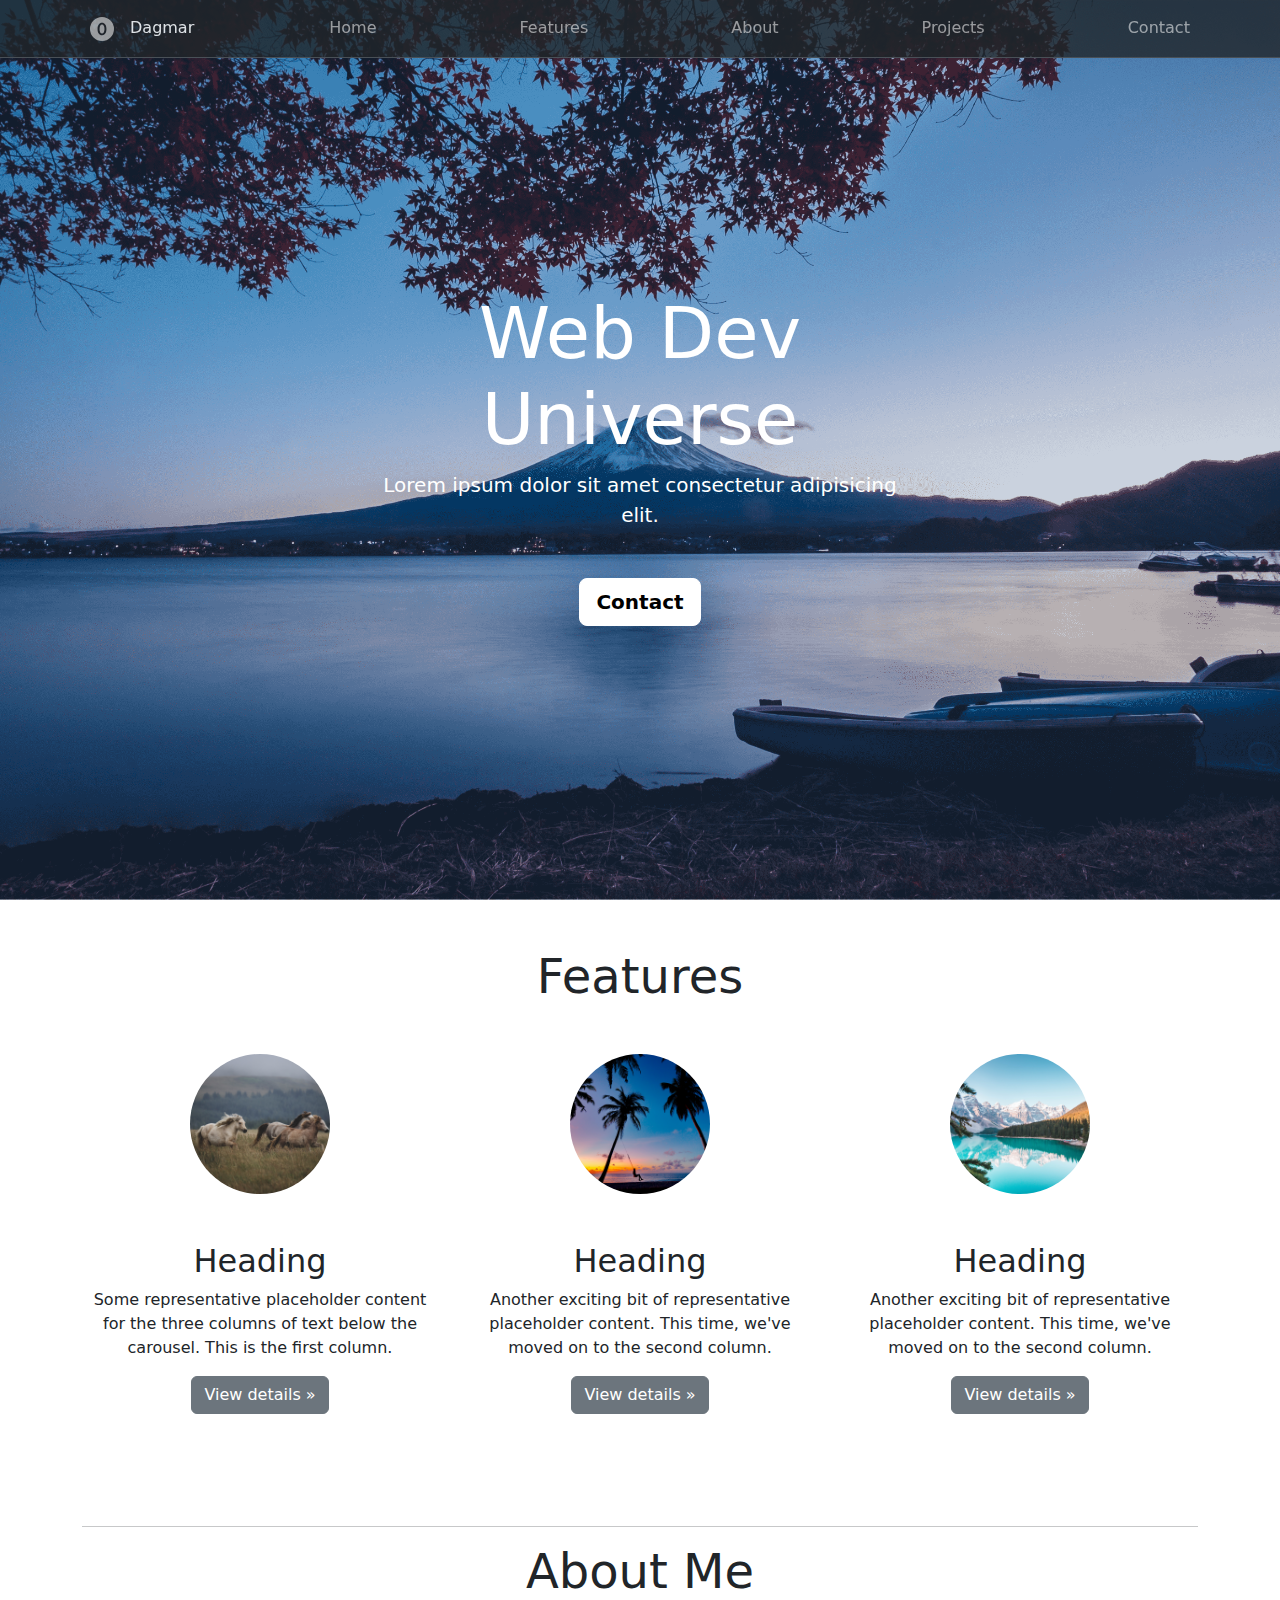
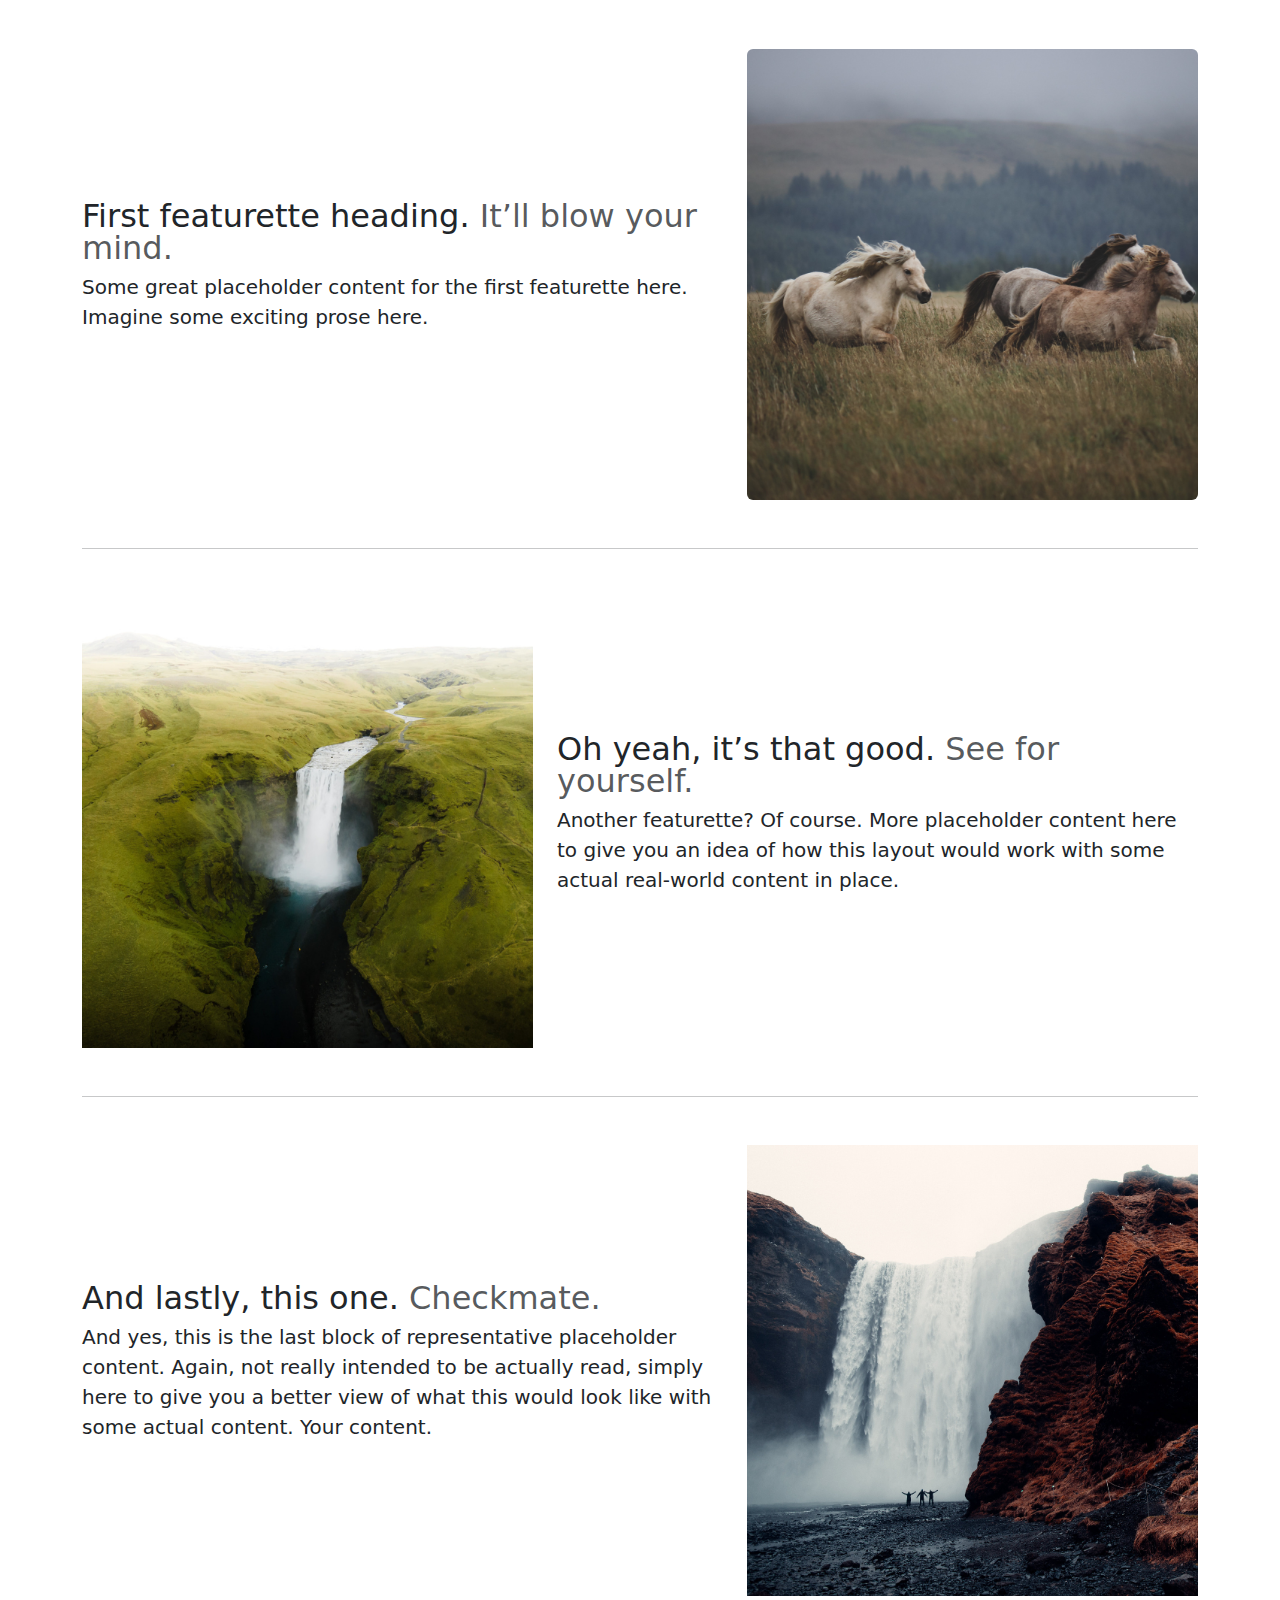
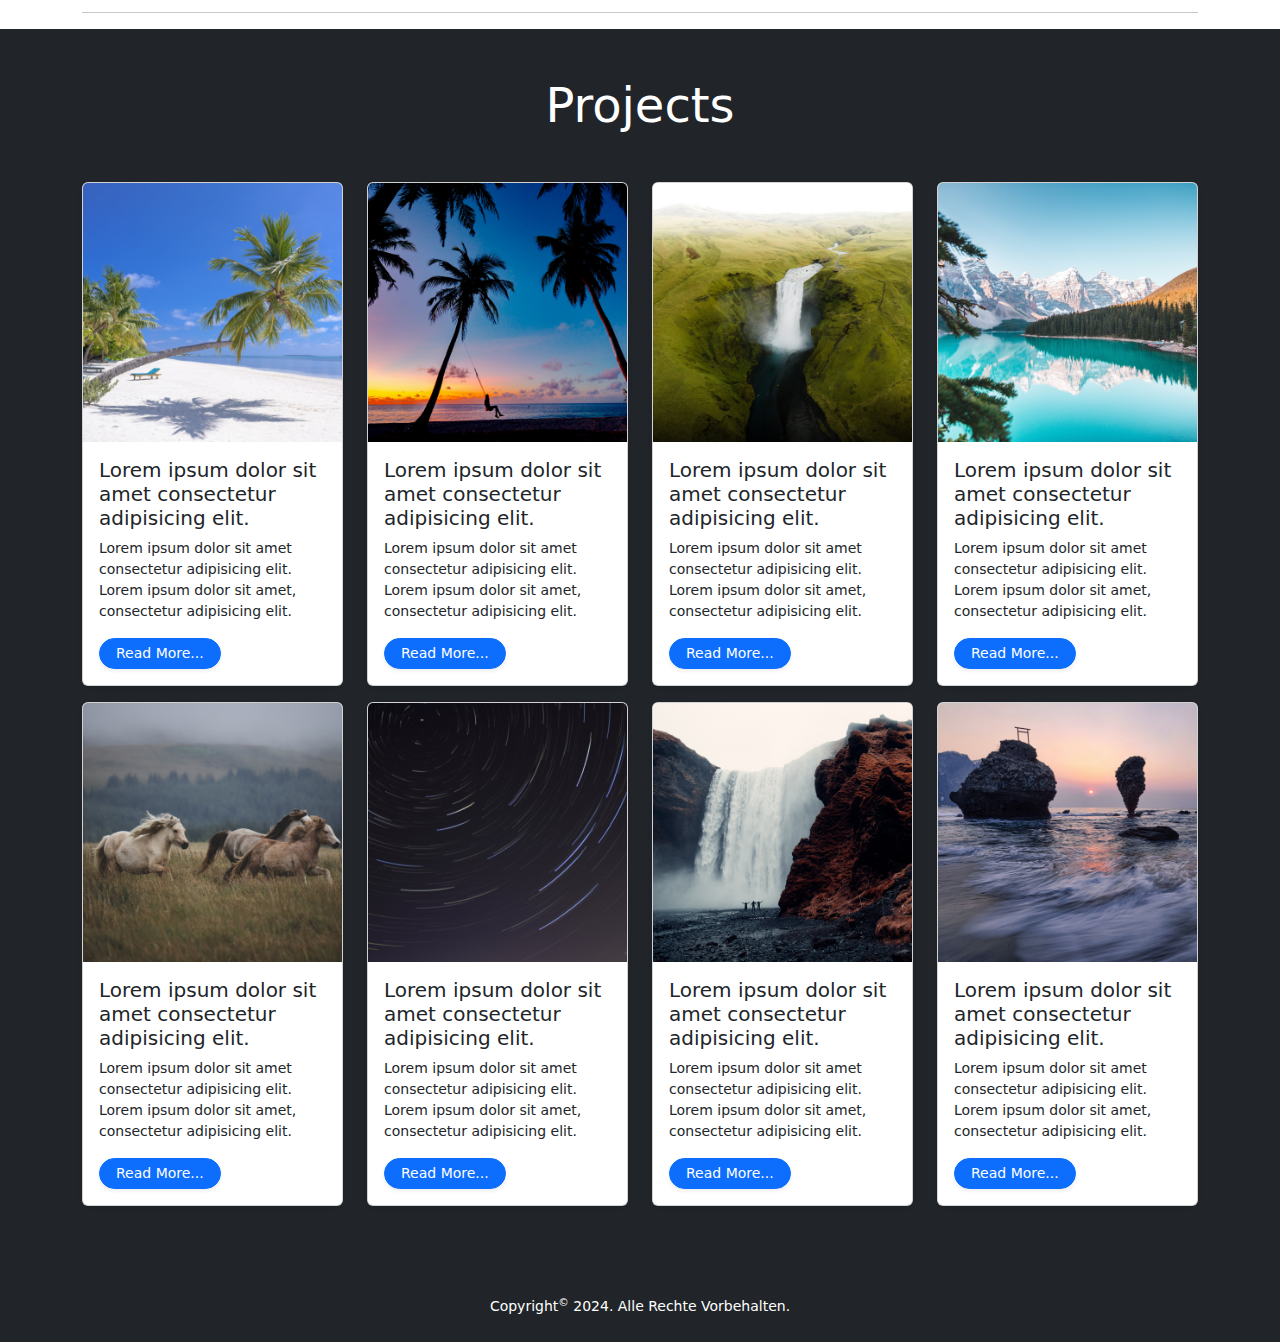
<file: index.html>
<!DOCTYPE html>
<html lang="en">
<head>
    <meta charset="UTF-8">
    <meta name="viewport" content="width=device-width, initial-scale=1.0">
    
    <!-- CSS von Bootstrap CDN -->
    <link href="https://cdn.jsdelivr.net/npm/bootstrap@5.3.3/dist/css/bootstrap.min.css"
        rel="stylesheet"
        integrity="sha384-QWTKZyjpPEjISv5WaRU9OFeRpok6YctnYmDr5pNlyT2bRjXh0JMhjY6hW+ALEwIH"
        crossorigin="anonymous">

    <!-- JavaScript von Bootstrap CDN  (möglichkeit 2 mit "defer")-->
    <script defer src="https://cdn.jsdelivr.net/npm/bootstrap@5.3.3/dist/js/bootstrap.bundle.min.js"
        integrity="sha384-YvpcrYf0tY3lHB60NNkmXc5s9fDVZLESaAA55NDzOxhy9GkcIdslK1eN7N6jIeHz"
        crossorigin="anonymous"></script>

    
        <link rel="stylesheet" href="./style.css">
    <title>Bootstrap Template</title>
</head>
<body>
    
    <header>
        <!-- Navigation -->
        <nav class="navbar navbar-expand-md bg-dark fixed-top border-bottom blured"
            style="--bs-bg-opacity: 0.8" data-bs-theme="dark">
            <div class="container">
                <a class="navbar-brand d-md-none d-flex align-items-center" href="#">
                    <svg xmlns="http://www.w3.org/2000/svg" width="24" height="24"
                        fill="currentColor" class="bi bi-0-circle-fill me-2" viewBox="0 0 16 16">
                        <path
                            d="M8 4.951c-1.008 0-1.629 1.09-1.629 2.895v.31c0 1.81.627 2.895 1.629 2.895s1.623-1.09 1.623-2.895v-.31c0-1.8-.621-2.895-1.623-2.895" />
                        <path
                            d="M16 8A8 8 0 1 1 0 8a8 8 0 0 1 16 0m-8.012 4.158c1.858 0 2.96-1.582 2.96-3.99V7.84c0-2.426-1.079-3.996-2.936-3.996-1.864 0-2.965 1.588-2.965 3.996v.328c0 2.42 1.09 3.99 2.941 3.99" />
                    </svg>
                    Dagmar
                </a>
                <button class="navbar-toggler" type="button" data-bs-toggle="offcanvas"
                    data-bs-target="#offcanvas" aria-controls="offcanvas"
                    aria-label="Toggle navigation">
                    <span class="navbar-toggler-icon"></span>
                </button>
                <div class="offcanvas offcanvas-end" tabindex="-1" id="offcanvas"
                    aria-labelledby="offcanvasLabel">
                    <div class="offcanvas-header">
                        <h5 class="offcanvas-title d-flex" id="offcanvasLabel"><a class="nav-link"
                                href="#">
                                <svg xmlns="http://www.w3.org/2000/svg" width="24" height="24"
                                    fill="currentColor" class="bi bi-0-circle-fill me-2 "
                                    viewBox="0 0 16 16">
                                    <path
                                        d="M8 4.951c-1.008 0-1.629 1.09-1.629 2.895v.31c0 1.81.627 2.895 1.629 2.895s1.623-1.09 1.623-2.895v-.31c0-1.8-.621-2.895-1.623-2.895" />
                                    <path
                                        d="M16 8A8 8 0 1 1 0 8a8 8 0 0 1 16 0m-8.012 4.158c1.858 0 2.96-1.582 2.96-3.99V7.84c0-2.426-1.079-3.996-2.936-3.996-1.864 0-2.965 1.588-2.965 3.996v.328c0 2.42 1.09 3.99 2.941 3.99" />
                                </svg>
                            </a>Dagmar</h5>
                        <button type="button" class="btn-close" data-bs-dismiss="offcanvas"
                            aria-label="Close"></button>
                    </div>
                    <div class="offcanvas-body">
                        <ul class="navbar-nav flex-grow-1 justify-content-between">
                            <li class="nav-item d-md-flex align-items-center d-none"><a class="nav-link"
                                href="#">
                                <svg xmlns="http://www.w3.org/2000/svg" width="24" height="24"
                                    fill="currentColor" class="bi bi-0-circle-fill me-2 "
                                    viewBox="0 0 16 16">
                                    <path
                                        d="M8 4.951c-1.008 0-1.629 1.09-1.629 2.895v.31c0 1.81.627 2.895 1.629 2.895s1.623-1.09 1.623-2.895v-.31c0-1.8-.621-2.895-1.623-2.895" />
                                    <path
                                        d="M16 8A8 8 0 1 1 0 8a8 8 0 0 1 16 0m-8.012 4.158c1.858 0 2.96-1.582 2.96-3.99V7.84c0-2.426-1.079-3.996-2.936-3.996-1.864 0-2.965 1.588-2.965 3.996v.328c0 2.42 1.09 3.99 2.941 3.99" />
                                </svg>
                            </a>Dagmar</li>
                            <li class="nav-item"><a class="nav-link" href="#">Home</a></li>
                            <li class="nav-item"><a class="nav-link" href="#">Features</a></li>
                            <li class="nav-item"><a class="nav-link" href="#">About</a></li>
                            <li class="nav-item"><a class="nav-link" href="#">Projects</a></li>
                            <li class="nav-item"><a class="nav-link" href="#">Contact</a></li>

                        </ul>
                    </div>
                </div>
            </div>
        </nav>
        
    </header>

    <main>
        <!-- Hero Section -->
        <section class="hero-section pt-5 d-flex  vh-100 p-3 mx-auto flex-column align-items-center justify-content-center mb-5">
            <div class="container ">
                <div class="row justify-content-center ">
                    <div class="col-md-6">
                        <div class="banner-content text-center text-white my-5 py-5 "
                        style="--bs-bg-opacity: 0.1">
                        <h1 class="display-2 ">Web Dev Universe</h1>
                        <p class="lead mb-5">
                            Lorem ipsum dolor sit amet consectetur adipisicing elit.
                        </p>
                        <p class="lead" data-bs-toggle="modal" data-bs-target="#subscribe-modal">
                            <a href="#" class="btn btn-lg btn-light fw-bold border-white bg-white">Contact</a>
                        </p>

                        </div>
                    </div>
                </div>
            </div>
        </section>
         <!-- Hero Section -->

         <!-- Three columns of text below the carousel -->
        <section class="container mb-5">
            <h2 class="text-center mb-5 display-5 ">Features</h2>
            
        <div class="row">
            <div class="col-lg-4 text-center mb-5">

            <!-- <svg class="bd-placeholder-img rounded-circle" width="140" height="140" xmlns="http://www.w3.org/2000/svg" role="img" aria-label="Placeholder" preserveAspectRatio="xMidYMid slice" focusable="false"><title>Placeholder</title><rect width="100%" height="100%" fill="var(--bs-secondary-color)"/></svg> -->
            
            <img class="rounded-circle mb-5" src="./images/1.png" alt="pferde" width="140" height="140">

            <h2 class="fw-normal">Heading</h2>
            <p>Some representative placeholder content for the three columns of text below the carousel. This is the first column.</p>
            <p><a class="btn btn-secondary" href="#">View details &raquo;</a></p>
            </div><!-- /.col-lg-4 -->

            <div class="col-lg-4 text-center mb-5">

            <!-- <svg class="bd-placeholder-img rounded-circle" width="140" height="140" xmlns="http://www.w3.org/2000/svg" role="img" aria-label="Placeholder" preserveAspectRatio="xMidYMid slice" focusable="false"><title>Placeholder</title><rect width="100%" height="100%" fill="var(--bs-secondary-color)"/></svg> -->
            <img class="rounded-circle mb-5" src="./images/4.png" alt="pferde" width="140" height="140">
            
            <h2 class="fw-normal">Heading</h2>
            <p>Another exciting bit of representative placeholder content. This time, we've moved on to the second column.</p>
            <p><a class="btn btn-secondary" href="#">View details &raquo;</a></p>
            </div><!-- /.col-lg-4 -->

            <div class="col-lg-4 text-center mb-5">
            
            <!-- <svg class="bd-placeholder-img rounded-circle" width="140" height="140" xmlns="http://www.w3.org/2000/svg" role="img" aria-label="Placeholder" preserveAspectRatio="xMidYMid slice" focusable="false"><title>Placeholder</title><rect width="100%" height="100%" fill="var(--bs-secondary-color)"/></svg> -->
            <img class="rounded-circle mb-5" src="./images/6.png" alt="pferde" width="140" height="140">
            <h2 class="fw-normal">Heading</h2>
            <p>Another exciting bit of representative placeholder content. This time, we've moved on to the second column.</p>
            <p><a class="btn btn-secondary" href="#">View details &raquo;</a></p>
            </div><!-- /.col-lg-4 -->
        </div><!-- /.row -->   
        </section>

        <section class="container">
            <!-- START THE FEATURETTES About me bei Aretas-->

        <hr class="featurette-divider ">
        <h2 class="text-center mb-5 display-5 ">About Me</h2>

        <div class="row featurette align-items-center">
        <div class="col-md-7">

            <h2 class="featurette-heading fw-normal lh-1">First featurette heading. <span class="text-body-secondary">It’ll blow your mind.</span></h2>
            <p class="lead">Some great placeholder content for the first featurette here. Imagine some exciting prose here.</p>
        </div>
        <div class="col-md-5">
            <!-- <svg class="bd-placeholder-img bd-placeholder-img-lg featurette-image img-fluid mx-auto" width="500" height="500" xmlns="http://www.w3.org/2000/svg" role="img" aria-label="Placeholder: 500x500" preserveAspectRatio="xMidYMid slice" focusable="false"><title>Placeholder</title><rect width="100%" height="100%" fill="var(--bs-secondary-bg)"/><text x="50%" y="50%" fill="var(--bs-secondary-color)" dy=".3em">500x500</text></svg> -->
            <img class="img-fluid mx-auto rounded" src="./images/1.png" alt="pferde" width="500" height="500">
        </div>
        </div>

        <hr class=" my-5">
        <!-- <h2 class="text-center mb-5 display-5 ">About Me</h2> -->

        <div class="row featurette align-items-center">
        <div class="col-md-7 order-md-2">
            <h2 class="featurette-heading fw-normal lh-1">Oh yeah, it’s that good. <span class="text-body-secondary">See for yourself.</span></h2>
            <p class="lead">Another featurette? Of course. More placeholder content here to give you an idea of how this layout would work with some actual real-world content in place.</p>
        </div>
        <div class="col-md-5 order-md-1">
            <!-- <svg class="bd-placeholder-img bd-placeholder-img-lg featurette-image img-fluid mx-auto" width="500" height="500" xmlns="http://www.w3.org/2000/svg" role="img" aria-label="Placeholder: 500x500" preserveAspectRatio="xMidYMid slice" focusable="false"><title>Placeholder</title><rect width="100%" height="100%" fill="var(--bs-secondary-bg)"/><text x="50%" y="50%" fill="var(--bs-secondary-color)" dy=".3em">500x500</text></svg> -->
            <img class="img-fluid mx-auto" src="./images/5.png" alt="pferde" width="500" height="500">
        </div>
        </div>

        <hr class="my-5">
        <!-- <h2 class="text-center mb-5 display-5 ">About Me</h2> -->

        <div class="row featurette align-items-center">
        <div class="col-md-7">
            <h2 class="featurette-heading fw-normal lh-1">And lastly, this one. <span class="text-body-secondary">Checkmate.</span></h2>
            <p class="lead">And yes, this is the last block of representative placeholder content. Again, not really intended to be actually read, simply here to give you a better view of what this would look like with some actual content. Your content.</p>
        </div>
        <div class="col-md-5">
            <!-- <svg class="bd-placeholder-img bd-placeholder-img-lg featurette-image img-fluid mx-auto" width="500" height="500" xmlns="http://www.w3.org/2000/svg" role="img" aria-label="Placeholder: 500x500" preserveAspectRatio="xMidYMid slice" focusable="false"><title>Placeholder</title><rect width="100%" height="100%" fill="var(--bs-secondary-bg)"/><text x="50%" y="50%" fill="var(--bs-secondary-color)" dy=".3em">500x500</text></svg> -->
            <img class="img-fluid mx-auto" src="./images/3.png" alt="pferde" width="500" height="500">
        </div>
        </div>

        <hr class="featurette-divider">

        <!-- /END THE FEATURETTES -->
        </section>

        <!--  Project section -->
       
            
            <!-- Posts section -->
            <section class="home-posts py-5 bg-dark" id="projects">
                <h2 class="display-5 text-center mb-5 text-white"> Projects</h2>
                <div class="container">
        
                <div class="row row-cols-sm-1 row-cols-md-3 row-cols-lg-4">
                    <div class="col">
                    <div class="card shadow-sm mb-3">
                        <img src="./images/7.png" class="card-img-top" alt="Post Image" />
                        <div class="card-body">
                        <h3 class="fs-5">
                            Lorem ipsum dolor sit amet consectetur adipisicing elit.
                        </h3>
                        <p class="small fw-light">
                            Lorem ipsum dolor sit amet consectetur adipisicing elit. Lorem
                            ipsum dolor sit amet, consectetur adipisicing elit.
                        </p>
                        <a class="btn btn-primary btn-sm rounded-pill shadow-sm px-3">
                            Read More...</a>
                        </div>
                    </div>
                    </div>
                    <div class="col">
                    <div class="card shadow-sm mb-3">
                        <img src="./images/4.png" class="card-img-top" alt="Post Image" />
                        <div class="card-body">
                        <h3 class="fs-5">
                            Lorem ipsum dolor sit amet consectetur adipisicing elit.
                        </h3>
                        <p class="small fw-light">
                            Lorem ipsum dolor sit amet consectetur adipisicing elit. Lorem
                            ipsum dolor sit amet, consectetur adipisicing elit.
                        </p>
                        <a class="btn btn-primary btn-sm rounded-pill shadow-sm px-3">
                            Read More...</a>
                        </div>
                    </div>
                    </div>
                    <div class="col">
                    <div class="card shadow-sm mb-3">
                        <img src="./images/5.png" class="card-img-top" alt="Post Image" />
                        <div class="card-body">
                        <h3 class="fs-5">
                            Lorem ipsum dolor sit amet consectetur adipisicing elit.
                        </h3>
                        <p class="small fw-light">
                            Lorem ipsum dolor sit amet consectetur adipisicing elit. Lorem
                            ipsum dolor sit amet, consectetur adipisicing elit.
                        </p>
                        <a class="btn btn-primary btn-sm rounded-pill shadow-sm px-3">
                            Read More...</a>
                        </div>
                    </div>
                    </div>
                    <div class="col">
                    <div class="card shadow-sm mb-3">
                        <img src="./images/6.png" class="card-img-top" alt="Post Image" />
                        <div class="card-body">
                        <h3 class="fs-5">
                            Lorem ipsum dolor sit amet consectetur adipisicing elit.
                        </h3>
                        <p class="small fw-light">
                            Lorem ipsum dolor sit amet consectetur adipisicing elit. Lorem
                            ipsum dolor sit amet, consectetur adipisicing elit.
                        </p>
                        <a class="btn btn-primary btn-sm rounded-pill shadow-sm px-3">
                            Read More...</a>
                        </div>
                    </div>
                    </div>
                    <div class="col">
                    <div class="card shadow-sm mb-3">
                        <img src="./images/1.png" class="card-img-top" alt="Post Image" />
                        <div class="card-body">
                        <h3 class="fs-5">
                            Lorem ipsum dolor sit amet consectetur adipisicing elit.
                        </h3>
                        <p class="small fw-light">
                            Lorem ipsum dolor sit amet consectetur adipisicing elit. Lorem
                            ipsum dolor sit amet, consectetur adipisicing elit.
                        </p>
                        <a class="btn btn-primary btn-sm rounded-pill shadow-sm px-3">
                            Read More...</a>
                        </div>
                    </div>
                    </div>
                    <div class="col">
                    <div class="card shadow-sm mb-3">
                        <img src="./images/2.png" class="card-img-top" alt="Post Image" />
                        <div class="card-body">
                        <h3 class="fs-5">
                            Lorem ipsum dolor sit amet consectetur adipisicing elit.
                        </h3>
                        <p class="small fw-light">
                            Lorem ipsum dolor sit amet consectetur adipisicing elit. Lorem
                            ipsum dolor sit amet, consectetur adipisicing elit.
                        </p>
                        <a class="btn btn-primary btn-sm rounded-pill shadow-sm px-3">
                            Read More...</a>
                        </div>
                    </div>
                    </div>
                    <div class="col">
                    <div class="card shadow-sm mb-3">
                        <img src="./images/3.png" class="card-img-top" alt="Post Image" />
                        <div class="card-body">
                        <h3 class="fs-5">
                            Lorem ipsum dolor sit amet consectetur adipisicing elit.
                        </h3>
                        <p class="small fw-light">
                            Lorem ipsum dolor sit amet consectetur adipisicing elit. Lorem
                            ipsum dolor sit amet, consectetur adipisicing elit.
                        </p>
                        <a class="btn btn-primary btn-sm rounded-pill shadow-sm px-3">
                            Read More...</a>
                        </div>
                    </div>
                    </div>
                    <div class="col">
                    <div class="card shadow-sm mb-3">
                        <img src="./images/8.png" class="card-img-top" alt="Post Image" />
                        <div class="card-body">
                        <h3 class="fs-5">
                            Lorem ipsum dolor sit amet consectetur adipisicing elit.
                        </h3>
                        <p class="small fw-light">
                            Lorem ipsum dolor sit amet consectetur adipisicing elit. Lorem
                            ipsum dolor sit amet, consectetur adipisicing elit.
                        </p>
                        <a class="btn btn-primary btn-sm rounded-pill shadow-sm px-3">
                            Read More...</a>
                        </div>
                    </div>
                    </div>
                </div>
                </div>
            </section>
  
      

         <!--  Project section -->
    </main>

    <footer class="text-bg-dark p-4 text-center">
        <p class="m-0">
            <small>
                Copyright<sup>&copy;</sup> 2024. Alle Rechte Vorbehalten.
            </small>
        </p>
    </footer>

</body>
</html>
</file>
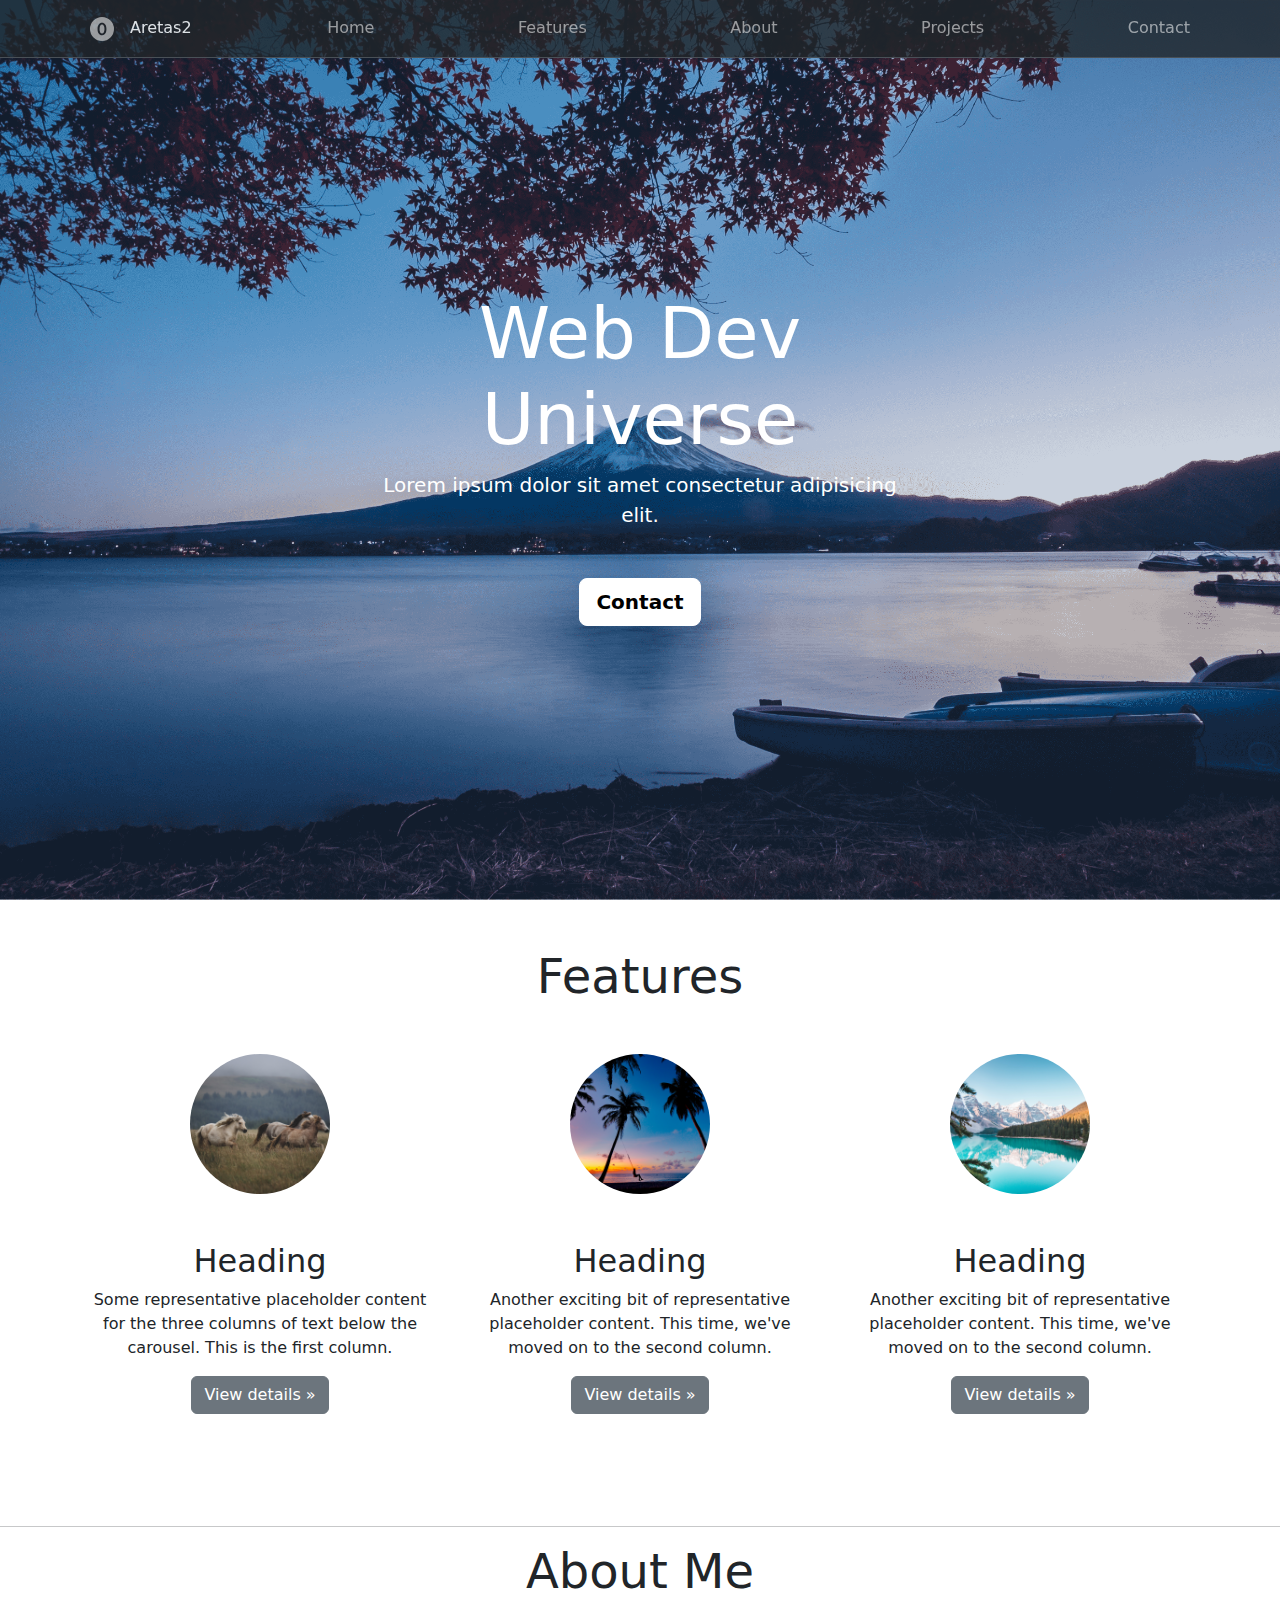
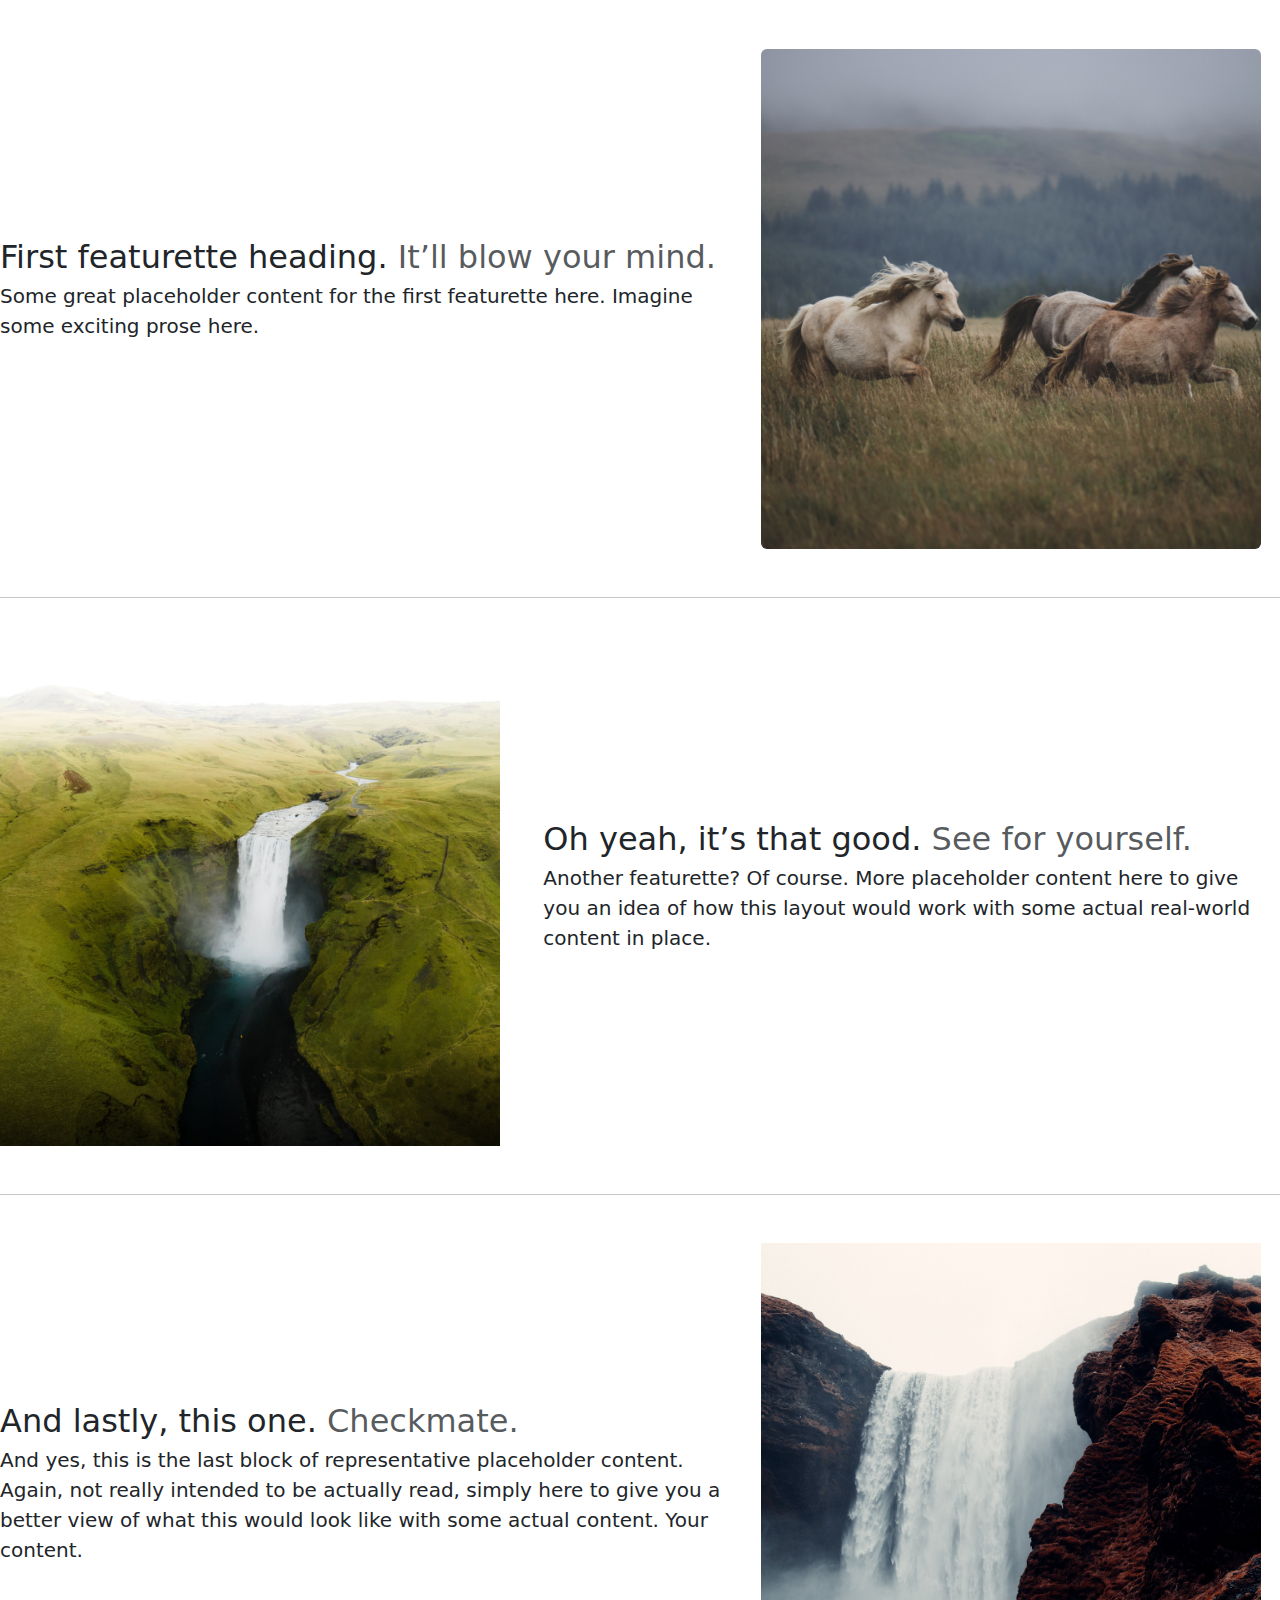
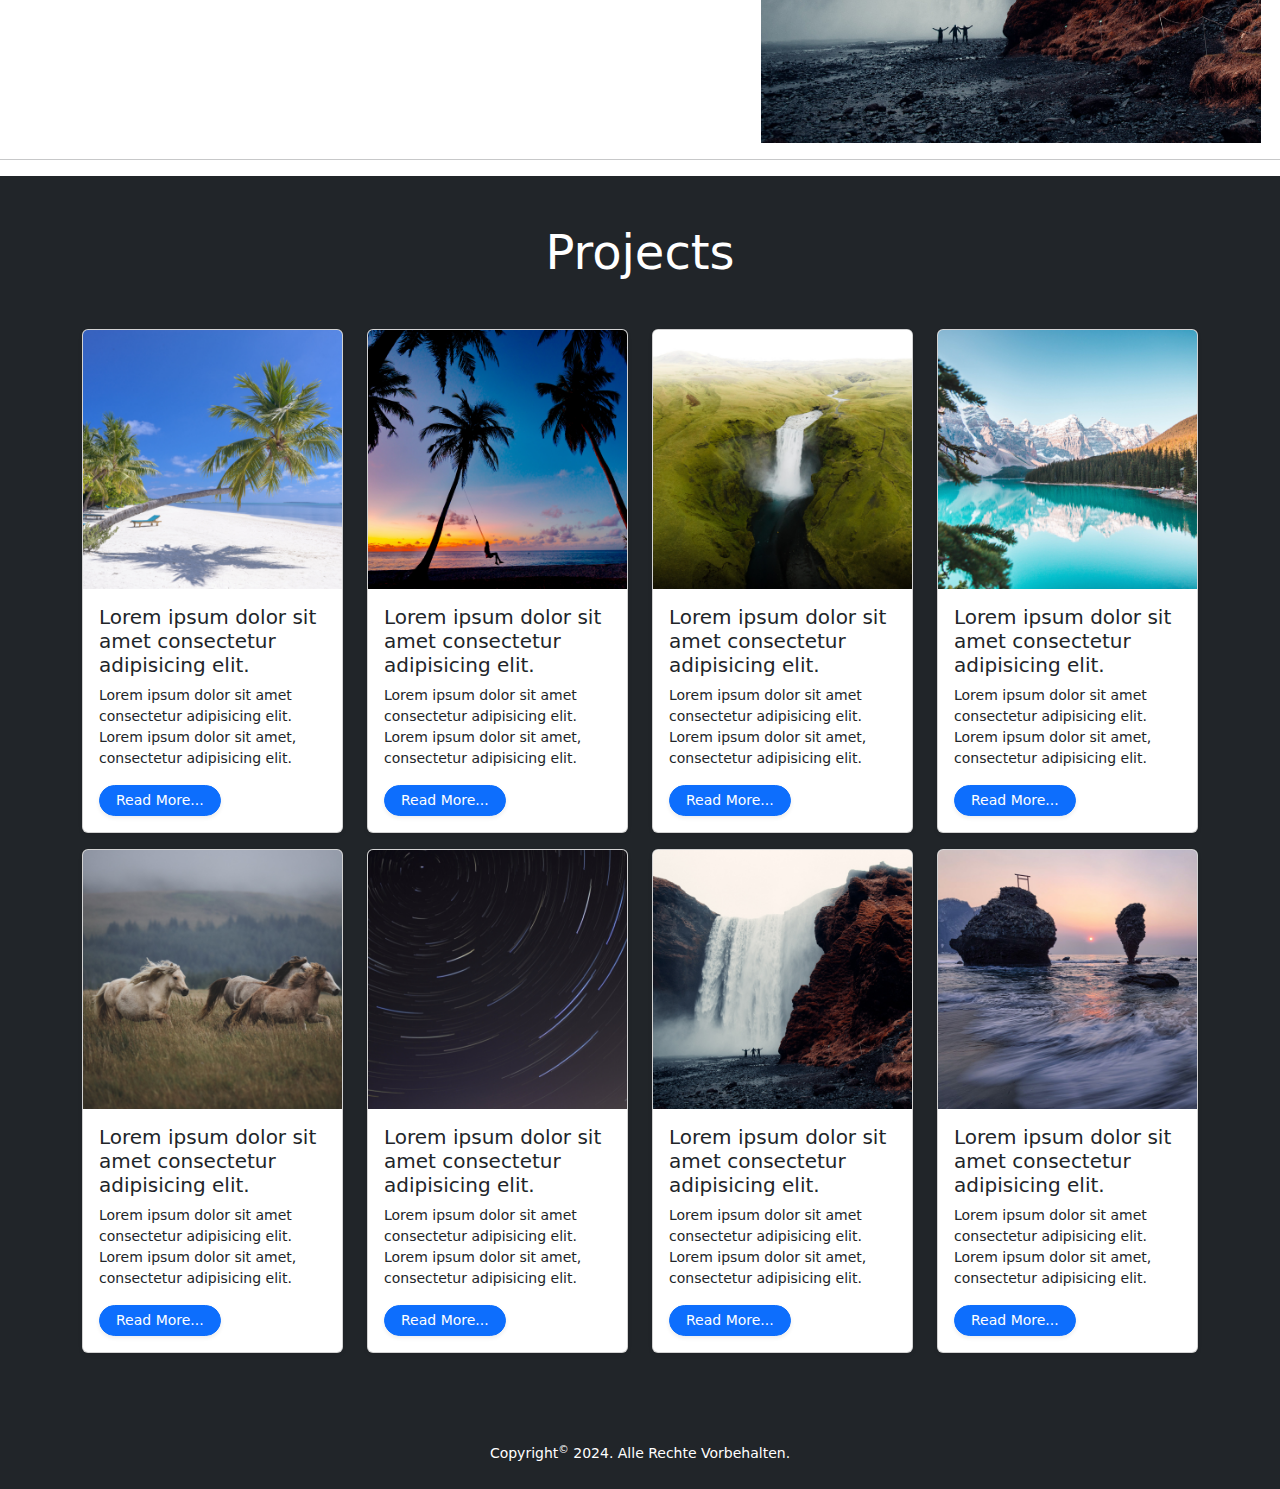
<file: projekt_1/index.html>
<!DOCTYPE html>
<html lang="en">
<head>
    <meta charset="UTF-8">
    <meta name="viewport" content="width=device-width, initial-scale=1.0">
    
    <!-- CSS von Bootstrap CDN -->
    <link href="https://cdn.jsdelivr.net/npm/bootstrap@5.3.3/dist/css/bootstrap.min.css"
        rel="stylesheet"
        integrity="sha384-QWTKZyjpPEjISv5WaRU9OFeRpok6YctnYmDr5pNlyT2bRjXh0JMhjY6hW+ALEwIH"
        crossorigin="anonymous">

    <!-- JavaScript von Bootstrap CDN  (möglichkeit 2 mit "defer")-->
    <script defer src="https://cdn.jsdelivr.net/npm/bootstrap@5.3.3/dist/js/bootstrap.bundle.min.js"
        integrity="sha384-YvpcrYf0tY3lHB60NNkmXc5s9fDVZLESaAA55NDzOxhy9GkcIdslK1eN7N6jIeHz"
        crossorigin="anonymous"></script>

    
        <link rel="stylesheet" href="./style.css">
    <title>Bootstrap Template</title>
</head>
<body>
    
    <header>
        <!-- Navigation -->
        <nav class="navbar navbar-expand-md bg-dark fixed-top border-bottom blured"
            style="--bs-bg-opacity: 0.8" data-bs-theme="dark">
            <div class="container">
                <a class="navbar-brand d-md-none d-flex align-items-center" href="#">
                    <svg xmlns="http://www.w3.org/2000/svg" width="24" height="24"
                        fill="currentColor" class="bi bi-0-circle-fill me-2" viewBox="0 0 16 16">
                        <path
                            d="M8 4.951c-1.008 0-1.629 1.09-1.629 2.895v.31c0 1.81.627 2.895 1.629 2.895s1.623-1.09 1.623-2.895v-.31c0-1.8-.621-2.895-1.623-2.895" />
                        <path
                            d="M16 8A8 8 0 1 1 0 8a8 8 0 0 1 16 0m-8.012 4.158c1.858 0 2.96-1.582 2.96-3.99V7.84c0-2.426-1.079-3.996-2.936-3.996-1.864 0-2.965 1.588-2.965 3.996v.328c0 2.42 1.09 3.99 2.941 3.99" />
                    </svg>
                    Aretas1
                </a>
                <button class="navbar-toggler" type="button" data-bs-toggle="offcanvas"
                    data-bs-target="#offcanvas" aria-controls="offcanvas"
                    aria-label="Toggle navigation">
                    <span class="navbar-toggler-icon"></span>
                </button>
                <div class="offcanvas offcanvas-end" tabindex="-1" id="offcanvas"
                    aria-labelledby="offcanvasLabel">
                    <div class="offcanvas-header">
                        <h5 class="offcanvas-title d-flex" id="offcanvasLabel"><a class="nav-link"
                                href="#">
                                <svg xmlns="http://www.w3.org/2000/svg" width="24" height="24"
                                    fill="currentColor" class="bi bi-0-circle-fill me-2 "
                                    viewBox="0 0 16 16">
                                    <path
                                        d="M8 4.951c-1.008 0-1.629 1.09-1.629 2.895v.31c0 1.81.627 2.895 1.629 2.895s1.623-1.09 1.623-2.895v-.31c0-1.8-.621-2.895-1.623-2.895" />
                                    <path
                                        d="M16 8A8 8 0 1 1 0 8a8 8 0 0 1 16 0m-8.012 4.158c1.858 0 2.96-1.582 2.96-3.99V7.84c0-2.426-1.079-3.996-2.936-3.996-1.864 0-2.965 1.588-2.965 3.996v.328c0 2.42 1.09 3.99 2.941 3.99" />
                                </svg>
                            </a>Aretas3</h5>
                        <button type="button" class="btn-close" data-bs-dismiss="offcanvas"
                            aria-label="Close"></button>
                    </div>
                    <div class="offcanvas-body">
                        <ul class="navbar-nav flex-grow-1 justify-content-between">
                            <li class="nav-item d-md-flex align-items-center d-none"><a class="nav-link"
                                href="#">
                                <svg xmlns="http://www.w3.org/2000/svg" width="24" height="24"
                                    fill="currentColor" class="bi bi-0-circle-fill me-2 "
                                    viewBox="0 0 16 16">
                                    <path
                                        d="M8 4.951c-1.008 0-1.629 1.09-1.629 2.895v.31c0 1.81.627 2.895 1.629 2.895s1.623-1.09 1.623-2.895v-.31c0-1.8-.621-2.895-1.623-2.895" />
                                    <path
                                        d="M16 8A8 8 0 1 1 0 8a8 8 0 0 1 16 0m-8.012 4.158c1.858 0 2.96-1.582 2.96-3.99V7.84c0-2.426-1.079-3.996-2.936-3.996-1.864 0-2.965 1.588-2.965 3.996v.328c0 2.42 1.09 3.99 2.941 3.99" />
                                </svg>
                            </a>Aretas2</li>
                            <li class="nav-item"><a class="nav-link" href="#">Home</a></li>
                            <li class="nav-item"><a class="nav-link" href="#">Features</a></li>
                            <li class="nav-item"><a class="nav-link" href="#">About</a></li>
                            <li class="nav-item"><a class="nav-link" href="#">Projects</a></li>
                            <li class="nav-item"><a class="nav-link" href="#">Contact</a></li>

                        </ul>
                    </div>
                </div>
            </div>
        </nav>
        
    </header>

    <main>
        <!-- Hero Section -->
        <section class="hero-section pt-5 d-flex  vh-100 p-3 mx-auto flex-column align-items-center justify-content-center mb-5">
            <div class="container ">
                <div class="row justify-content-center ">
                    <div class="col-md-6">
                        <div class="banner-content text-center text-white my-5 py-5 "
                        style="--bs-bg-opacity: 0.1">
                        <h1 class="display-2 ">Web Dev Universe</h1>
                        <p class="lead mb-5">
                            Lorem ipsum dolor sit amet consectetur adipisicing elit.
                        </p>
                        <p class="lead" data-bs-toggle="modal" data-bs-target="#subscribe-modal">
                            <a href="#" class="btn btn-lg btn-light fw-bold border-white bg-white">Contact</a>
                        </p>

                        </div>
                    </div>
                </div>
            </div>
        </section>
         <!-- Hero Section -->

         <!-- Three columns of text below the carousel -->
        <section class="container mb-5">
            <h2 class="text-center mb-5 display-5 ">Features</h2>
            
        <div class="row">
            <div class="col-lg-4 text-center mb-5">

            <!-- <svg class="bd-placeholder-img rounded-circle" width="140" height="140" xmlns="http://www.w3.org/2000/svg" role="img" aria-label="Placeholder" preserveAspectRatio="xMidYMid slice" focusable="false"><title>Placeholder</title><rect width="100%" height="100%" fill="var(--bs-secondary-color)"/></svg> -->
            
            <img class="rounded-circle mb-5" src="./images/1.png" alt="pferde" width="140" height="140">

            <h2 class="fw-normal">Heading</h2>
            <p>Some representative placeholder content for the three columns of text below the carousel. This is the first column.</p>
            <p><a class="btn btn-secondary" href="#">View details &raquo;</a></p>
            </div><!-- /.col-lg-4 -->

            <div class="col-lg-4 text-center mb-5">

            <!-- <svg class="bd-placeholder-img rounded-circle" width="140" height="140" xmlns="http://www.w3.org/2000/svg" role="img" aria-label="Placeholder" preserveAspectRatio="xMidYMid slice" focusable="false"><title>Placeholder</title><rect width="100%" height="100%" fill="var(--bs-secondary-color)"/></svg> -->
            <img class="rounded-circle mb-5" src="./images/4.png" alt="pferde" width="140" height="140">
            
            <h2 class="fw-normal">Heading</h2>
            <p>Another exciting bit of representative placeholder content. This time, we've moved on to the second column.</p>
            <p><a class="btn btn-secondary" href="#">View details &raquo;</a></p>
            </div><!-- /.col-lg-4 -->

            <div class="col-lg-4 text-center mb-5">
            
            <!-- <svg class="bd-placeholder-img rounded-circle" width="140" height="140" xmlns="http://www.w3.org/2000/svg" role="img" aria-label="Placeholder" preserveAspectRatio="xMidYMid slice" focusable="false"><title>Placeholder</title><rect width="100%" height="100%" fill="var(--bs-secondary-color)"/></svg> -->
            <img class="rounded-circle mb-5" src="./images/6.png" alt="pferde" width="140" height="140">
            <h2 class="fw-normal">Heading</h2>
            <p>Another exciting bit of representative placeholder content. This time, we've moved on to the second column.</p>
            <p><a class="btn btn-secondary" href="#">View details &raquo;</a></p>
            </div><!-- /.col-lg-4 -->
        </div><!-- /.row -->   
        </section>

        <section class="container-section">
            <!-- START THE FEATURETTES About me bei Aretas-->

        <hr class="featurette-divider ">
        <h2 class="text-center mb-5 display-5 ">About Me</h2>

        <div class="row featurette align-items-center">
        <div class="col-md-7">

            <h2 class="featurette-heading fw-normal lh-1">First featurette heading. <span class="text-body-secondary">It’ll blow your mind.</span></h2>
            <p class="lead">Some great placeholder content for the first featurette here. Imagine some exciting prose here.</p>
        </div>
        <div class="col-md-5">
            <!-- <svg class="bd-placeholder-img bd-placeholder-img-lg featurette-image img-fluid mx-auto" width="500" height="500" xmlns="http://www.w3.org/2000/svg" role="img" aria-label="Placeholder: 500x500" preserveAspectRatio="xMidYMid slice" focusable="false"><title>Placeholder</title><rect width="100%" height="100%" fill="var(--bs-secondary-bg)"/><text x="50%" y="50%" fill="var(--bs-secondary-color)" dy=".3em">500x500</text></svg> -->
            <img class="img-fluid mx-auto rounded" src="./images/1.png" alt="pferde" width="500" height="500">
        </div>
        </div>

        <hr class=" my-5">
        <!-- <h2 class="text-center mb-5 display-5 ">About Me</h2> -->

        <div class="row featurette align-items-center">
        <div class="col-md-7 order-md-2">
            <h2 class="featurette-heading fw-normal lh-1">Oh yeah, it’s that good. <span class="text-body-secondary">See for yourself.</span></h2>
            <p class="lead">Another featurette? Of course. More placeholder content here to give you an idea of how this layout would work with some actual real-world content in place.</p>
        </div>
        <div class="col-md-5 order-md-1">
            <!-- <svg class="bd-placeholder-img bd-placeholder-img-lg featurette-image img-fluid mx-auto" width="500" height="500" xmlns="http://www.w3.org/2000/svg" role="img" aria-label="Placeholder: 500x500" preserveAspectRatio="xMidYMid slice" focusable="false"><title>Placeholder</title><rect width="100%" height="100%" fill="var(--bs-secondary-bg)"/><text x="50%" y="50%" fill="var(--bs-secondary-color)" dy=".3em">500x500</text></svg> -->
            <img class="img-fluid mx-auto" src="./images/5.png" alt="pferde" width="500" height="500">
        </div>
        </div>

        <hr class="my-5">
        <!-- <h2 class="text-center mb-5 display-5 ">About Me</h2> -->

        <div class="row featurette align-items-center">
        <div class="col-md-7">
            <h2 class="featurette-heading fw-normal lh-1">And lastly, this one. <span class="text-body-secondary">Checkmate.</span></h2>
            <p class="lead">And yes, this is the last block of representative placeholder content. Again, not really intended to be actually read, simply here to give you a better view of what this would look like with some actual content. Your content.</p>
        </div>
        <div class="col-md-5">
            <!-- <svg class="bd-placeholder-img bd-placeholder-img-lg featurette-image img-fluid mx-auto" width="500" height="500" xmlns="http://www.w3.org/2000/svg" role="img" aria-label="Placeholder: 500x500" preserveAspectRatio="xMidYMid slice" focusable="false"><title>Placeholder</title><rect width="100%" height="100%" fill="var(--bs-secondary-bg)"/><text x="50%" y="50%" fill="var(--bs-secondary-color)" dy=".3em">500x500</text></svg> -->
            <img class="img-fluid mx-auto" src="./images/3.png" alt="pferde" width="500" height="500">
        </div>
        </div>

        <hr class="featurette-divider">

        <!-- /END THE FEATURETTES -->
        </section>

        <!--  Project section -->
       
            
            <!-- Posts section -->
            <section class="home-posts py-5 bg-dark" id="projects">
                <h2 class="display-5 text-center mb-5 text-white"> Projects</h2>
                <div class="container">
        
                <div class="row row-cols-sm-1 row-cols-md-3 row-cols-lg-4">
                    <div class="col">
                    <div class="card shadow-sm mb-3">
                        <img src="./images/7.png" class="card-img-top" alt="Post Image" />
                        <div class="card-body">
                        <h3 class="fs-5">
                            Lorem ipsum dolor sit amet consectetur adipisicing elit.
                        </h3>
                        <p class="small fw-light">
                            Lorem ipsum dolor sit amet consectetur adipisicing elit. Lorem
                            ipsum dolor sit amet, consectetur adipisicing elit.
                        </p>
                        <a class="btn btn-primary btn-sm rounded-pill shadow-sm px-3">
                            Read More...</a>
                        </div>
                    </div>
                    </div>
                    <div class="col">
                    <div class="card shadow-sm mb-3">
                        <img src="./images/4.png" class="card-img-top" alt="Post Image" />
                        <div class="card-body">
                        <h3 class="fs-5">
                            Lorem ipsum dolor sit amet consectetur adipisicing elit.
                        </h3>
                        <p class="small fw-light">
                            Lorem ipsum dolor sit amet consectetur adipisicing elit. Lorem
                            ipsum dolor sit amet, consectetur adipisicing elit.
                        </p>
                        <a class="btn btn-primary btn-sm rounded-pill shadow-sm px-3">
                            Read More...</a>
                        </div>
                    </div>
                    </div>
                    <div class="col">
                    <div class="card shadow-sm mb-3">
                        <img src="./images/5.png" class="card-img-top" alt="Post Image" />
                        <div class="card-body">
                        <h3 class="fs-5">
                            Lorem ipsum dolor sit amet consectetur adipisicing elit.
                        </h3>
                        <p class="small fw-light">
                            Lorem ipsum dolor sit amet consectetur adipisicing elit. Lorem
                            ipsum dolor sit amet, consectetur adipisicing elit.
                        </p>
                        <a class="btn btn-primary btn-sm rounded-pill shadow-sm px-3">
                            Read More...</a>
                        </div>
                    </div>
                    </div>
                    <div class="col">
                    <div class="card shadow-sm mb-3">
                        <img src="./images/6.png" class="card-img-top" alt="Post Image" />
                        <div class="card-body">
                        <h3 class="fs-5">
                            Lorem ipsum dolor sit amet consectetur adipisicing elit.
                        </h3>
                        <p class="small fw-light">
                            Lorem ipsum dolor sit amet consectetur adipisicing elit. Lorem
                            ipsum dolor sit amet, consectetur adipisicing elit.
                        </p>
                        <a class="btn btn-primary btn-sm rounded-pill shadow-sm px-3">
                            Read More...</a>
                        </div>
                    </div>
                    </div>
                    <div class="col">
                    <div class="card shadow-sm mb-3">
                        <img src="./images/1.png" class="card-img-top" alt="Post Image" />
                        <div class="card-body">
                        <h3 class="fs-5">
                            Lorem ipsum dolor sit amet consectetur adipisicing elit.
                        </h3>
                        <p class="small fw-light">
                            Lorem ipsum dolor sit amet consectetur adipisicing elit. Lorem
                            ipsum dolor sit amet, consectetur adipisicing elit.
                        </p>
                        <a class="btn btn-primary btn-sm rounded-pill shadow-sm px-3">
                            Read More...</a>
                        </div>
                    </div>
                    </div>
                    <div class="col">
                    <div class="card shadow-sm mb-3">
                        <img src="./images/2.png" class="card-img-top" alt="Post Image" />
                        <div class="card-body">
                        <h3 class="fs-5">
                            Lorem ipsum dolor sit amet consectetur adipisicing elit.
                        </h3>
                        <p class="small fw-light">
                            Lorem ipsum dolor sit amet consectetur adipisicing elit. Lorem
                            ipsum dolor sit amet, consectetur adipisicing elit.
                        </p>
                        <a class="btn btn-primary btn-sm rounded-pill shadow-sm px-3">
                            Read More...</a>
                        </div>
                    </div>
                    </div>
                    <div class="col">
                    <div class="card shadow-sm mb-3">
                        <img src="./images/3.png" class="card-img-top" alt="Post Image" />
                        <div class="card-body">
                        <h3 class="fs-5">
                            Lorem ipsum dolor sit amet consectetur adipisicing elit.
                        </h3>
                        <p class="small fw-light">
                            Lorem ipsum dolor sit amet consectetur adipisicing elit. Lorem
                            ipsum dolor sit amet, consectetur adipisicing elit.
                        </p>
                        <a class="btn btn-primary btn-sm rounded-pill shadow-sm px-3">
                            Read More...</a>
                        </div>
                    </div>
                    </div>
                    <div class="col">
                    <div class="card shadow-sm mb-3">
                        <img src="./images/8.png" class="card-img-top" alt="Post Image" />
                        <div class="card-body">
                        <h3 class="fs-5">
                            Lorem ipsum dolor sit amet consectetur adipisicing elit.
                        </h3>
                        <p class="small fw-light">
                            Lorem ipsum dolor sit amet consectetur adipisicing elit. Lorem
                            ipsum dolor sit amet, consectetur adipisicing elit.
                        </p>
                        <a class="btn btn-primary btn-sm rounded-pill shadow-sm px-3">
                            Read More...</a>
                        </div>
                    </div>
                    </div>
                </div>
                </div>
            </section>
  
      

         <!--  Project section -->
    </main>

    <footer class="text-bg-dark p-4 text-center">
        <p class="m-0">
            <small>
                Copyright<sup>&copy;</sup> 2024. Alle Rechte Vorbehalten.
            </small>
        </p>
    </footer>

</body>
</html>
</file>
<file: style.css>
.hero-section {
    background-image: url("./images/heroImg.png");
    /* zentrieren des Bildes */
    background-size: cover;
    /* damit Berg im Blickfang ist */
    background-position: bottom;
}

/* .container-section {

} */
</file>
<file: projekt_1/style.css>
.hero-section {
    background-image: url("./images/heroImg.png");
    /* zentrieren des Bildes */
    background-size: cover;
    /* damit Berg im Blickfang ist */
    background-position: bottom;
}

/* .container-section {

} */
</file>
